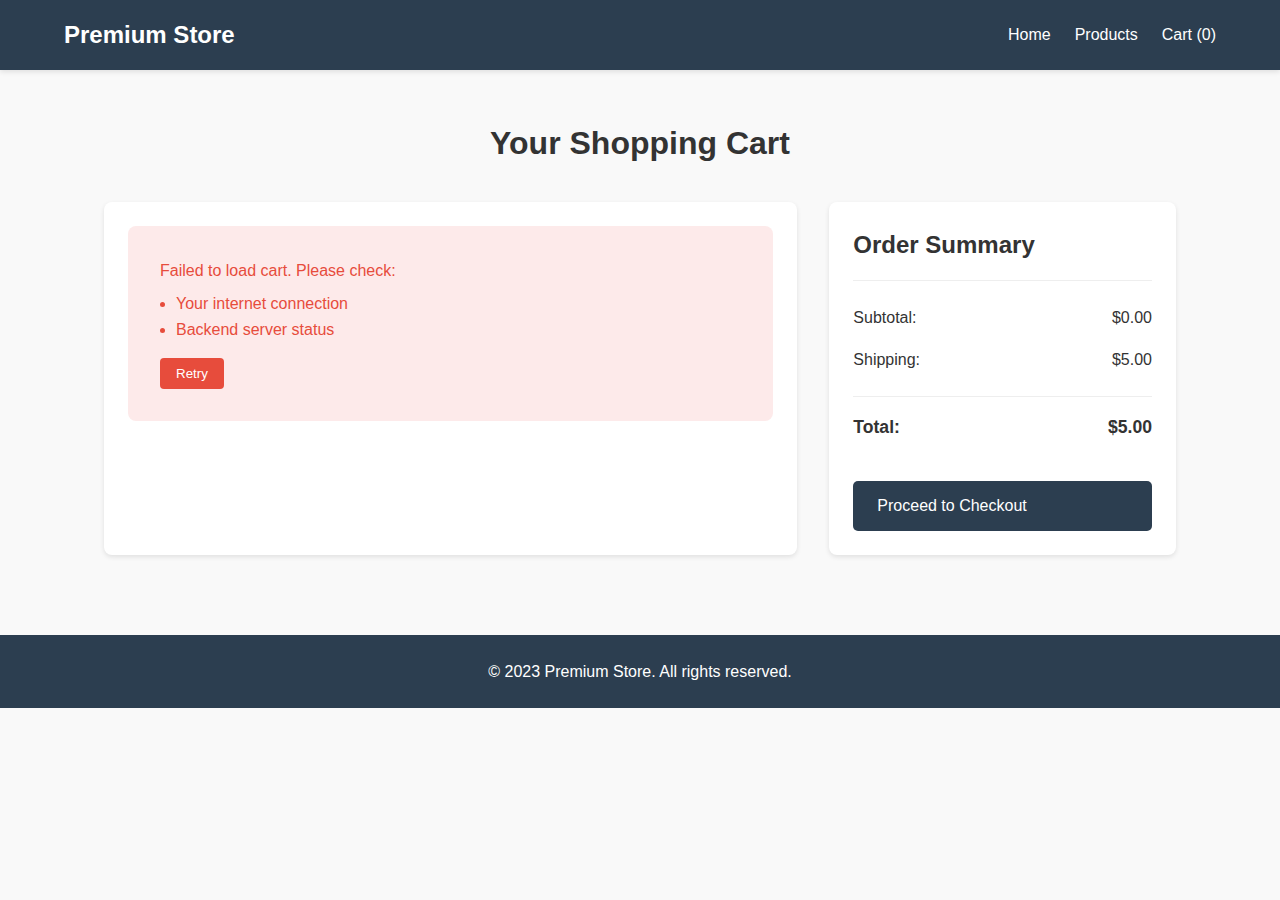
<file: ecommerce_frontend/cart.html>
<!DOCTYPE html>
<html lang="en">
  <head>
    <meta charset="UTF-8" />
    <meta name="viewport" content="width=device-width, initial-scale=1.0" />
    <title>Your Cart | Premium Store</title>
    <link rel="stylesheet" href="css/styles.css" />
  </head>
  <body>
    <header>
      <div class="logo">Premium Store</div>
      <nav>
        <ul>
          <li><a href="index.html">Home</a></li>
          <li><a href="products.html">Products</a></li>
          <li>
            <a href="cart.html">Cart (<span id="cart-count">0</span>)</a>
          </li>
        </ul>
      </nav>
    </header>

    <main>
      <section class="cart-section">
        <h1>Your Shopping Cart</h1>

        <div class="cart-container">
          <div class="cart-items" id="cart-items">
            <!-- Cart items will be loaded via JavaScript -->
            <div class="empty-cart">Your cart is empty</div>
          </div>

          <div class="cart-summary">
            <h2>Order Summary</h2>
            <div class="summary-details">
              <p>Subtotal: <span id="subtotal">$0.00</span></p>
              <p>Shipping: <span id="shipping">$5.00</span></p>
              <p class="total">Total: <span id="total">$5.00</span></p>
            </div>
            <a href="checkout.html" class="btn checkout-btn"
              >Proceed to Checkout</a
            >
          </div>
        </div>
      </section>
    </main>

    <footer>
      <p>&copy; 2023 Premium Store. All rights reserved.</p>
    </footer>

    <script src="js/cart.js"></script>
  </body>
</html>
</file>
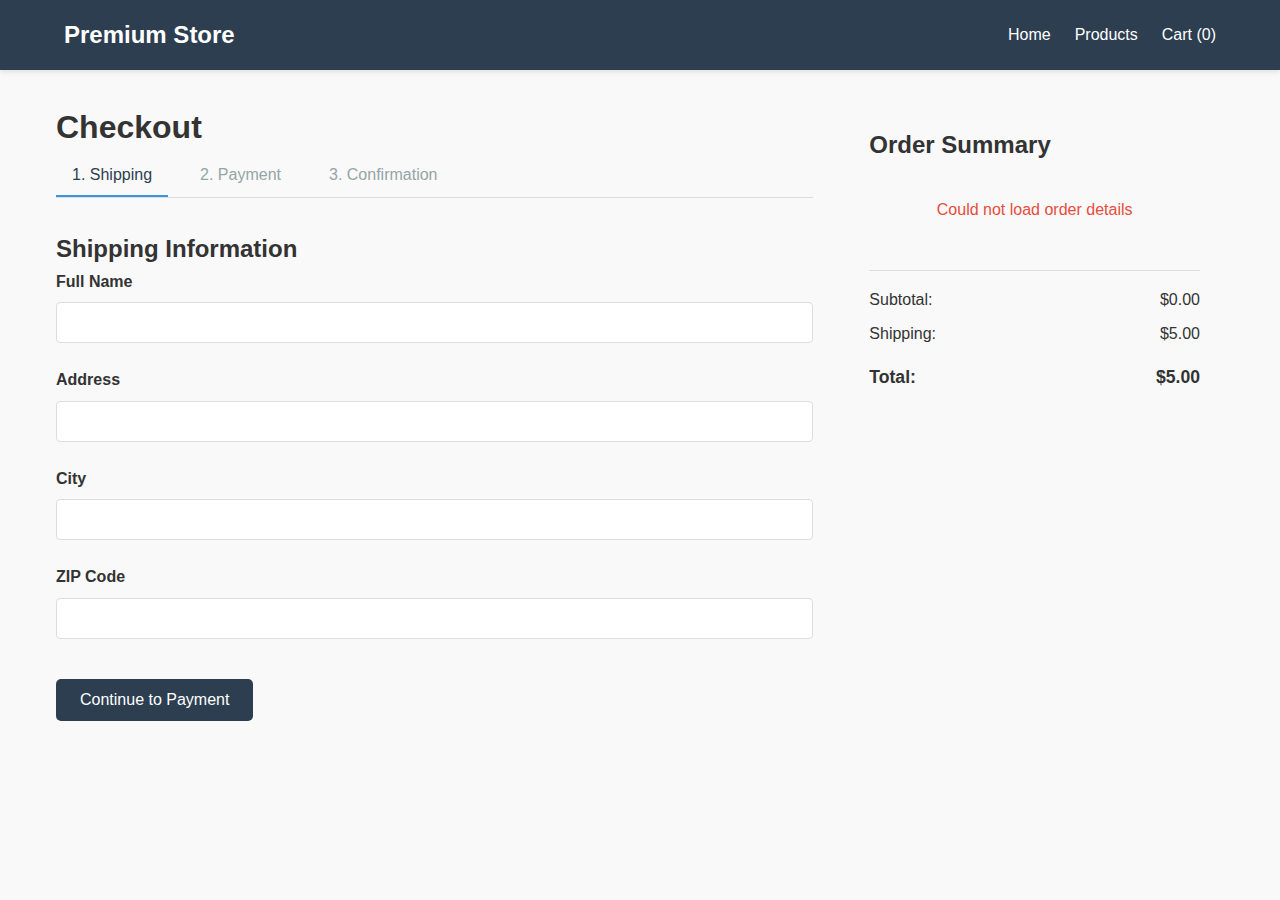
<file: ecommerce_frontend/checkout.html>
<!DOCTYPE html>
<html lang="en">
  <head>
    <meta charset="UTF-8" />
    <meta name="viewport" content="width=device-width, initial-scale=1.0" />
    <title>Checkout | Premium Store</title>
    <link rel="stylesheet" href="css/styles.css" />
    <style>
      /* Checkout-specific styles */
      .checkout-container {
        display: grid;
        grid-template-columns: 2fr 1fr;
        gap: 2rem;
        max-width: 1200px;
        margin: 2rem auto;
        padding: 0 1rem;
      }

      .checkout-steps {
        display: flex;
        margin-bottom: 2rem;
        border-bottom: 1px solid #ddd;
      }

      .step {
        padding: 0.5rem 1rem;
        margin-right: 1rem;
        color: #95a5a6;
      }

      .step.active {
        color: #2c3e50;
        border-bottom: 2px solid #3498db;
      }

      .form-group {
        margin-bottom: 1.5rem;
      }

      .form-group label {
        display: block;
        margin-bottom: 0.5rem;
        font-weight: bold;
      }
    </style>
  </head>
  <body>
    <header>
      <div class="logo">Premium Store</div>
      <nav>
        <ul>
          <li><a href="index.html">Home</a></li>
          <li><a href="products.html">Products</a></li>
          <li>
            <a href="cart.html">Cart (<span id="cart-count">0</span>)</a>
          </li>
        </ul>
      </nav>
    </header>

    <main class="checkout-container">
      <section class="checkout-form">
        <h1>Checkout</h1>

        <!-- Progress Steps -->
        <div class="checkout-steps">
          <div class="step active" data-step="shipping">1. Shipping</div>
          <div class="step" data-step="payment">2. Payment</div>
          <div class="step" data-step="confirm">3. Confirmation</div>
        </div>

        <!-- Shipping Form -->
        <form id="shipping-form" class="checkout-step" data-step="shipping">
          <h2>Shipping Information</h2>
          <div class="form-group">
            <label for="full-name">Full Name</label>
            <input type="text" id="full-name" required />
          </div>
          <div class="form-group">
            <label for="address">Address</label>
            <input type="text" id="address" required />
          </div>
          <div class="form-group">
            <label for="city">City</label>
            <input type="text" id="city" required />
          </div>
          <div class="form-group">
            <label for="zip">ZIP Code</label>
            <input type="text" id="zip" required />
          </div>
          <button type="button" class="btn btn-next">
            Continue to Payment
          </button>
        </form>

        <!-- Payment Form -->
        <form
          id="payment-form"
          class="checkout-step"
          data-step="payment"
          style="display: none"
        >
          <h2>Payment Method</h2>

          <div class="payment-methods">
            <div class="payment-option">
              <input
                type="radio"
                id="credit-card"
                name="payment"
                value="card"
                checked
              />
              <label for="credit-card">Credit/Debit Card</label>
            </div>
            <div class="payment-option">
              <input type="radio" id="paypal" name="payment" value="paypal" />
              <label for="paypal">PayPal</label>
            </div>
          </div>

          <div id="card-details">
            <div class="form-group">
              <label for="card-name">Name on Card</label>
              <input type="text" id="card-name" required />
            </div>
            <div class="form-group">
              <label for="card-number">Card Number</label>
              <input
                type="text"
                id="card-number"
                placeholder="1234 5678 9012 3456"
                required
              />
            </div>
            <div class="form-row">
              <div class="form-group">
                <label for="expiry">Expiry Date</label>
                <input type="text" id="expiry" placeholder="MM/YY" required />
              </div>
              <div class="form-group">
                <label for="cvv">CVV</label>
                <input type="text" id="cvv" placeholder="123" required />
              </div>
            </div>
          </div>

          <div id="paypal-button" style="display: none">
            <!-- PayPal button will be loaded here -->
            <p>You'll complete payment through PayPal</p>
          </div>

          <div class="form-buttons">
            <button type="button" class="btn btn-back">Back to Shipping</button>
            <button type="submit" class="btn btn-confirm">Place Order</button>
          </div>
        </form>
      </section>

      <aside class="order-summary">
        <h2>Order Summary</h2>
        <div id="order-items">
          <!-- Cart items will load here -->
        </div>
        <div class="summary-totals">
          <p>Subtotal: <span id="checkout-subtotal">$0.00</span></p>
          <p>Shipping: <span id="checkout-shipping">$5.00</span></p>
          <p class="total">Total: <span id="checkout-total">$5.00</span></p>
        </div>
      </aside>
    </main>

    <script src="js/checkout.js"></script>
  </body>
</html>
</file>
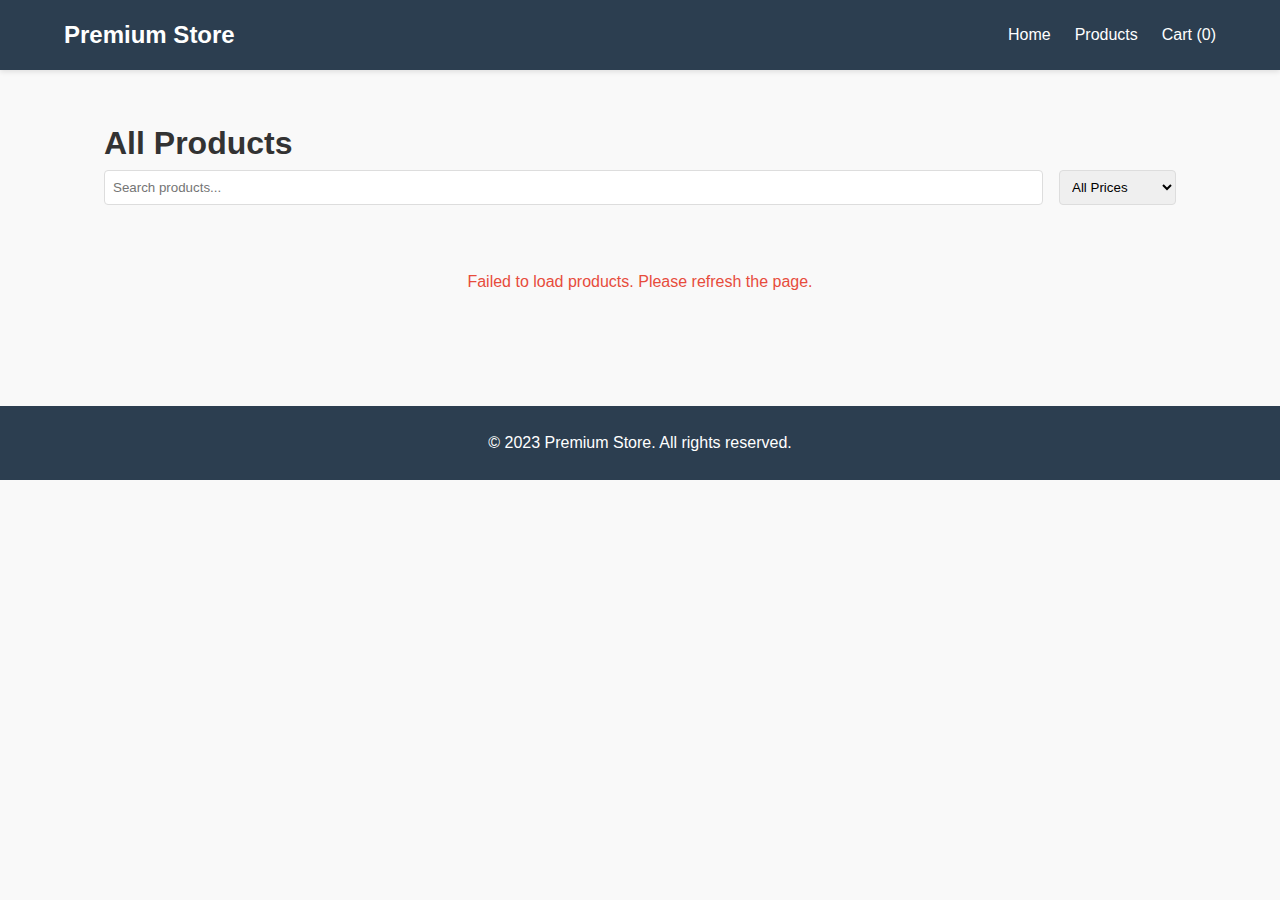
<file: ecommerce_frontend/product_detail.html>
<!DOCTYPE html>
<html lang="en">
  <head>
    <meta charset="UTF-8" />
    <meta name="viewport" content="width=device-width, initial-scale=1.0" />
    <title>Product Details | Premium Store</title>
    <link rel="stylesheet" href="css/styles.css" />
  </head>
  <body>
    <header>
      <div class="logo">Premium Store</div>
      <nav>
        <ul>
          <li><a href="index.html">Home</a></li>
          <li><a href="products.html">Products</a></li>
          <li>
            <a href="cart.html">Cart (<span id="cart-count">0</span>)</a>
          </li>
        </ul>
      </nav>
    </header>

    <main>
      <section class="product-detail">
        <div id="product-detail-container">
          <!-- Product will be loaded via JavaScript -->
          <div class="loading">Loading product details...</div>
        </div>
      </section>
    </main>

    <footer>
      <p>&copy; 2023 Premium Store. All rights reserved.</p>
    </footer>

    <script src="js/product_detail.js"></script>
  </body>
</html>
</file>
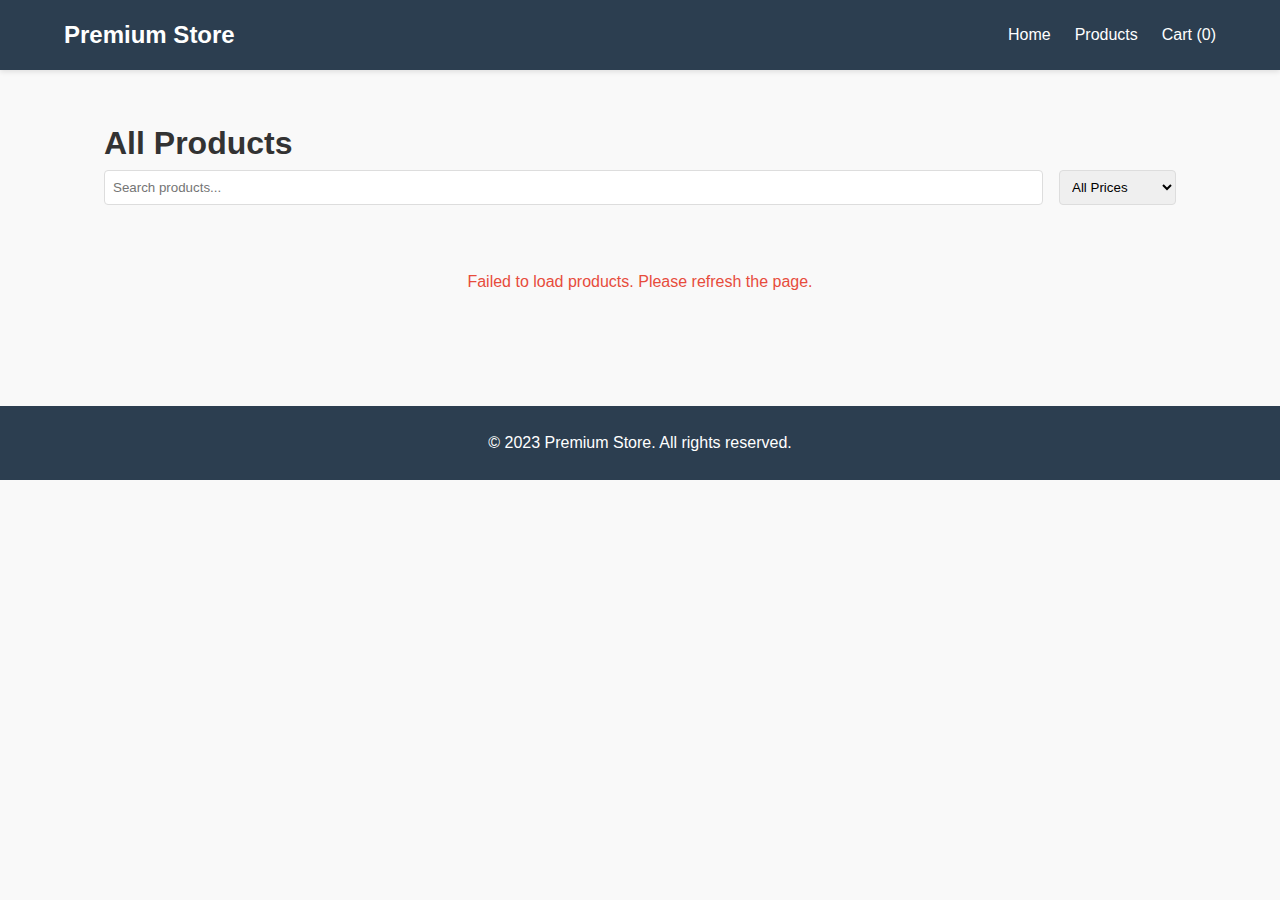
<file: ecommerce_frontend/products.html>
<!DOCTYPE html>
<html lang="en">
  <head>
    <meta charset="UTF-8" />
    <meta name="viewport" content="width=device-width, initial-scale=1.0" />
    <title>All Products | Premium Store</title>
    <link rel="stylesheet" href="css/styles.css" />
  </head>
  <body>
    <header>
      <div class="logo">Premium Store</div>
      <nav>
        <ul>
          <li><a href="index.html">Home</a></li>
          <li><a href="products.html">Products</a></li>
          <li>
            <a href="cart.html">Cart (<span id="cart-count">0</span>)</a>
          </li>
        </ul>
      </nav>
    </header>

    <main>
      <section class="all-products">
        <h1>All Products</h1>
        <div class="search-filter">
          <input
            type="text"
            id="search-input"
            placeholder="Search products..."
          />
          <select id="price-filter">
            <option value="">All Prices</option>
            <option value="0-500">Under $500</option>
            <option value="500-1000">$500 - $1000</option>
            <option value="1000-">Above $1000</option>
          </select>
        </div>
        <div class="products-container" id="all-products">
          <!-- Products loaded via JavaScript -->
        </div>
      </section>
    </main>

    <footer>
      <p>&copy; 2023 Premium Store. All rights reserved.</p>
    </footer>

    <script src="js/products.js"></script>
  </body>
</html>
</file>
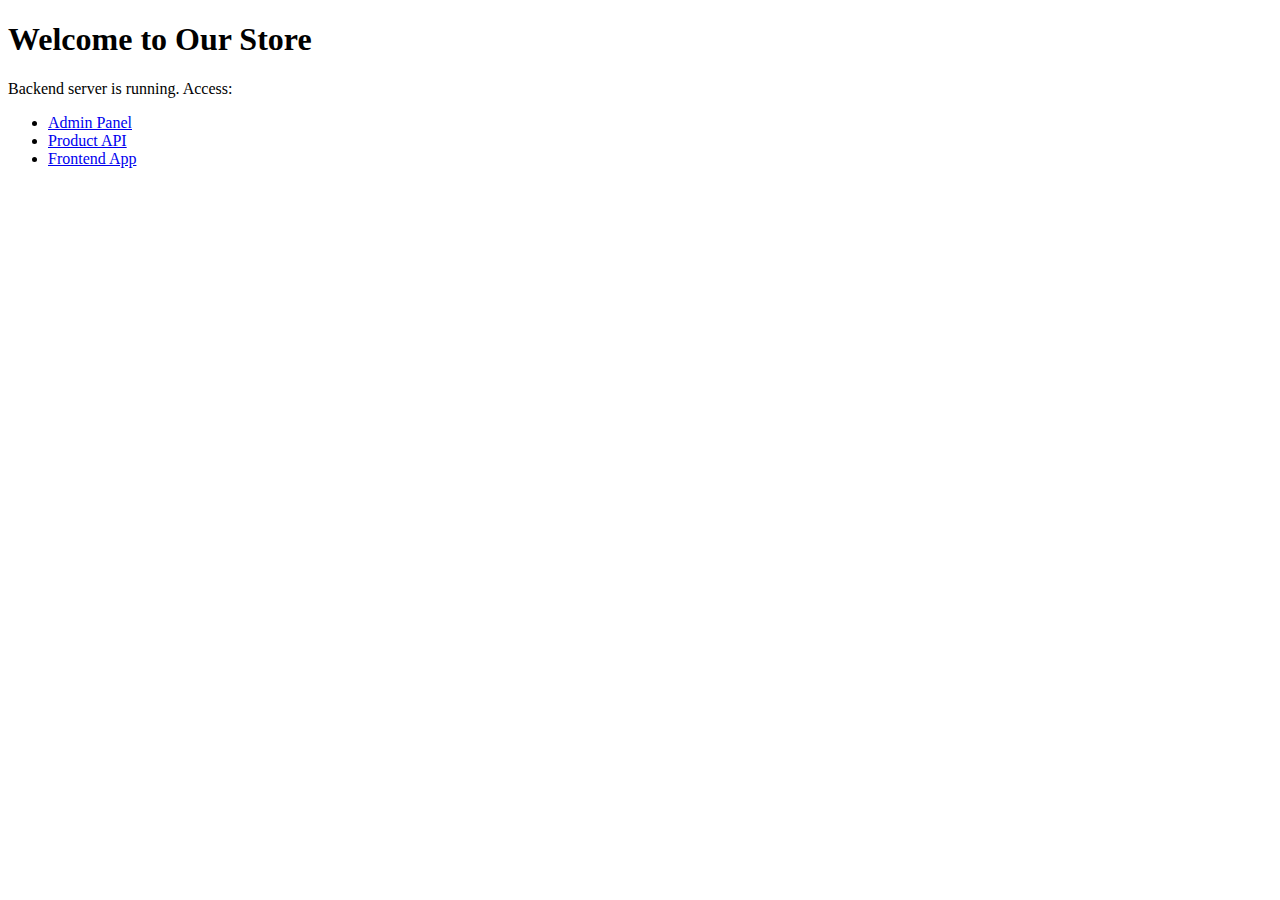
<file: ecommerce_backend/products/templates/home.html>
<!DOCTYPE html>
<html>
  <head>
    <title>E-Commerce Store</title>
  </head>
  <body>
    <h1>Welcome to Our Store</h1>
    <p>Backend server is running. Access:</p>
    <ul>
      <li><a href="/admin/">Admin Panel</a></li>
      <li><a href="/api/products/">Product API</a></li>
      <li><a href="/static/frontend/">Frontend App</a></li>
    </ul>
  </body>
</html>
</file>
<file: ecommerce_frontend/css/styles.css>
/* Reset and base styles */
* {
  margin: 0;
  padding: 0;
  box-sizing: border-box;
  font-family: "Segoe UI", Tahoma, Geneva, Verdana, sans-serif;
}

body {
  line-height: 1.6;
  color: #333;
  background-color: #f9f9f9;
}

header {
  background-color: #2c3e50;
  color: white;
  padding: 1rem 5%;
  display: flex;
  justify-content: space-between;
  align-items: center;
  box-shadow: 0 2px 5px rgba(0, 0, 0, 0.1);
}

.logo {
  font-size: 1.5rem;
  font-weight: bold;
}

nav ul {
  display: flex;
  list-style: none;
}

nav ul li {
  margin-left: 1.5rem;
}

nav ul li a {
  color: white;
  text-decoration: none;
  transition: color 0.3s;
}

nav ul li a:hover {
  color: #3498db;
}

.hero {
  background: linear-gradient(rgba(0, 0, 0, 0.7), rgba(0, 0, 0, 0.7)),
    url("../images/hero-bg.jpg");
  background-size: cover;
  background-position: center;
  color: white;
  text-align: center;
  padding: 5rem 1rem;
}

.hero h1 {
  font-size: 2.5rem;
  margin-bottom: 1rem;
}

.btn {
  display: inline-block;
  background: #3498db;
  color: white;
  padding: 0.5rem 1.5rem;
  border: none;
  border-radius: 5px;
  text-decoration: none;
  margin-top: 1rem;
  transition: background 0.3s;
}

.btn:hover {
  background: #2980b9;
}

.featured-products {
  padding: 3rem 5%;
}

.featured-products h2 {
  text-align: center;
  margin-bottom: 2rem;
  font-size: 2rem;
}

.products-container {
  display: grid;
  grid-template-columns: repeat(auto-fill, minmax(250px, 1fr));
  gap: 2rem;
}

.product-card {
  background: white;
  border-radius: 8px;
  overflow: hidden;
  box-shadow: 0 2px 5px rgba(0, 0, 0, 0.1);
  transition: transform 0.3s;
}

.product-card:hover {
  transform: translateY(-5px);
}

.product-image {
  width: 100%;
  height: 200px;
  background: #f5f5f5;
  display: flex;
  justify-content: center;
  align-items: center;
  overflow: hidden;
}

.product-image img {
  width: 100%;
  height: 100%;
  object-fit: contain;
  padding: 10px;
}
.product-info {
  padding: 1rem;
}

.product-info h3 {
  margin-bottom: 0.5rem;
}

.product-info p {
  color: #666;
  margin-bottom: 1rem;
}

.product-price {
  font-weight: bold;
  color: #2c3e50;
  font-size: 1.2rem;
  margin-bottom: 1rem;
  display: block;
}

.add-to-cart {
  width: 100%;
  padding: 0.5rem;
  background: #2c3e50;
  color: white;
  border: none;
  border-radius: 5px;
  cursor: pointer;
  transition: background 0.3s;
}

.add-to-cart:hover {
  background: #3498db;
}

footer {
  text-align: center;
  padding: 1.5rem;
  background: #2c3e50;
  color: white;
  margin-top: 2rem;
}
.error {
  color: #e74c3c;
  text-align: center;
  padding: 2rem;
  grid-column: 1 / -1;
}

/* Products Page Specific */
.all-products {
  padding: 3rem 5%;
  max-width: 1200px;
  margin: 0 auto;
}

.search-filter {
  display: flex;
  gap: 1rem;
  margin-bottom: 2rem;
}

#search-input {
  flex: 1;
  padding: 0.5rem;
  border: 1px solid #ddd;
  border-radius: 4px;
}

#price-filter {
  padding: 0.5rem;
  border: 1px solid #ddd;
  border-radius: 4px;
}

.product-actions {
  display: flex;
  gap: 0.5rem;
  margin-top: 1rem;
}

.btn-details {
  display: inline-block;
  padding: 0.5rem 1rem;
  background: #95a5a6;
  color: white;
  text-decoration: none;
  border-radius: 4px;
  transition: background 0.3s;
}

.btn-details:hover {
  background: #7f8c8d;
}

/* Product Detail Page */
.product-detail {
  padding: 3rem 5%;
  max-width: 1200px;
  margin: 0 auto;
}

#product-detail-container {
  display: grid;
  grid-template-columns: 1fr 1fr;
  gap: 3rem;
}

.product-image-container img {
  width: 100%;
  max-height: 500px;
  object-fit: contain;
  border-radius: 8px;
  background: #f5f5f5;
  padding: 1rem;
}

.product-info-container h1 {
  font-size: 2rem;
  margin-bottom: 1rem;
}

.product-price {
  font-size: 1.8rem;
  color: #2c3e50;
  font-weight: bold;
  margin-bottom: 1.5rem;
}

.product-description {
  line-height: 1.7;
  margin-bottom: 2rem;
}

.product-stock {
  font-weight: 500;
  margin-bottom: 2rem;
}

.product-stock:before {
  content: "• ";
  color: #27ae60;
}

.add-to-cart-btn {
  padding: 1rem 2rem;
  background: #2c3e50;
  color: white;
  border: none;
  border-radius: 5px;
  font-size: 1rem;
  cursor: pointer;
  transition: background 0.3s;
  margin-right: 1rem;
}

.add-to-cart-btn:hover {
  background: #3498db;
}

.btn-back {
  display: inline-block;
  padding: 1rem 2rem;
  background: #95a5a6;
  color: white;
  text-decoration: none;
  border-radius: 5px;
  transition: background 0.3s;
}

.btn-back:hover {
  background: #7f8c8d;
}

.loading {
  text-align: center;
  padding: 3rem;
  grid-column: 1 / -1;
}

.error {
  text-align: center;
  padding: 3rem;
  grid-column: 1 / -1;
}

.error .btn {
  margin-top: 1rem;
}

/* Cart Page Styles */
.cart-section {
  padding: 3rem 5%;
  max-width: 1200px;
  margin: 0 auto;
}

.cart-section h1 {
  margin-bottom: 2rem;
  text-align: center;
}

.cart-container {
  display: grid;
  grid-template-columns: 2fr 1fr;
  gap: 2rem;
}

.cart-items {
  background: white;
  border-radius: 8px;
  padding: 1.5rem;
  box-shadow: 0 2px 5px rgba(0, 0, 0, 0.1);
}

.empty-cart {
  text-align: center;
  padding: 2rem;
  color: #666;
}

.cart-item {
  display: grid;
  grid-template-columns: 100px 2fr 1fr;
  gap: 1.5rem;
  padding: 1rem 0;
  border-bottom: 1px solid #eee;
}

.cart-item:last-child {
  border-bottom: none;
}

.cart-item-image img {
  width: 100%;
  height: auto;
  border-radius: 5px;
}

.cart-item-details h3 {
  margin-bottom: 0.5rem;
}

.quantity-controls {
  display: flex;
  align-items: center;
  margin-top: 1rem;
}

.quantity-btn {
  background: #f1f1f1;
  border: none;
  width: 30px;
  height: 30px;
  border-radius: 50%;
  display: flex;
  align-items: center;
  justify-content: center;
  cursor: pointer;
  font-size: 1rem;
  transition: background 0.3s;
}

.quantity-btn:hover {
  background: #ddd;
}

.quantity {
  margin: 0 1rem;
  min-width: 20px;
  text-align: center;
}

.cart-item-total {
  text-align: right;
}

.cart-item-total p {
  font-weight: bold;
  margin-bottom: 0.5rem;
}

.remove-item {
  background: none;
  border: none;
  color: #e74c3c;
  cursor: pointer;
  padding: 0.25rem 0.5rem;
  border-radius: 3px;
  transition: background 0.3s;
}

.remove-item:hover {
  background: #fdeaea;
}

.cart-summary {
  background: white;
  border-radius: 8px;
  padding: 1.5rem;
  box-shadow: 0 2px 5px rgba(0, 0, 0, 0.1);
  align-self: start;
}

.cart-summary h2 {
  margin-bottom: 1.5rem;
  padding-bottom: 1rem;
  border-bottom: 1px solid #eee;
}

.summary-details p {
  display: flex;
  justify-content: space-between;
  margin-bottom: 1rem;
}

.summary-details .total {
  font-weight: bold;
  font-size: 1.1rem;
  margin-top: 1.5rem;
  padding-top: 1rem;
  border-top: 1px solid #eee;
}

.checkout-btn {
  width: 100%;
  padding: 1rem;
  background: #2c3e50;
  color: white;
  border: none;
  border-radius: 5px;
  font-size: 1rem;
  cursor: pointer;
  transition: background 0.3s;
  margin-top: 1.5rem;
}

.checkout-btn:hover {
  background: #3498db;
}

.checkout-btn:disabled {
  background: #95a5a6;
  cursor: not-allowed;
}

.error-message {
  padding: 2rem;
  background: #fdeaea;
  border-radius: 8px;
  color: #e74c3c;
}

.error-message ul {
  margin: 0.5rem 0 1rem 1rem;
}

#retry-btn {
  padding: 0.5rem 1rem;
  background: #e74c3c;
  color: white;
  border: none;
  border-radius: 4px;
  cursor: pointer;
}

#retry-btn:hover {
  background: #c0392b;
}

.quantity-controls {
  display: flex;
  align-items: center;
  gap: 10px;
  margin-top: 10px;
}

.quantity-btn {
  width: 25px;
  height: 25px;
  border: 1px solid #ddd;
  background: #f5f5f5;
  cursor: pointer;
  border-radius: 3px;
}

.checkout-btn {
  /* Fix typo in text */
  content: "Proceed to Checkout";
}
/* Add to styles.css */
.loading-overlay {
  position: fixed;
  top: 0;
  left: 0;
  width: 100%;
  height: 100%;
  background: rgba(255, 255, 255, 0.8);
  z-index: 1000;
  display: flex;
  justify-content: center;
  align-items: center;
}
/* Loading States */
.loader {
  display: flex;
  justify-content: center;
  align-items: center;
}

.error {
  text-align: center;
  padding: 2rem;
  color: #e74c3c;
}

.error button {
  margin-top: 1rem;
  padding: 0.5rem 1rem;
  background: #e74c3c;
  color: white;
  border: none;
  border-radius: 4px;
  cursor: pointer;
}

.empty {
  text-align: center;
  padding: 2rem;
  color: #7f8c8d;
  grid-column: 1 / -1;
}

/* Checkout Page */
.checkout-container {
  display: grid;
  grid-template-columns: 2fr 1fr;
  gap: 2rem;
  max-width: 1200px;
  margin: 2rem auto;
  padding: 0 1rem;
}

.checkout-steps {
  display: flex;
  margin-bottom: 2rem;
  border-bottom: 1px solid #ddd;
}

.step {
  padding: 0.5rem 1rem;
  margin-right: 1rem;
  color: #95a5a6;
}

.step.active {
  color: #2c3e50;
  border-bottom: 2px solid #3498db;
}

.form-group {
  margin-bottom: 1.5rem;
}

.form-group label {
  display: block;
  margin-bottom: 0.5rem;
}

.form-group input,
.form-group select {
  width: 100%;
  padding: 0.75rem;
  border: 1px solid #ddd;
  border-radius: 4px;
}

/* Order Summary Styles */
.order-summary {
  background: #f9f9f9;
  padding: 1.5rem;
  border-radius: 8px;
  align-self: start;
}

.order-item {
  display: flex;
  justify-content: space-between;
  padding: 0.5rem 0;
  border-bottom: 1px solid #eee;
}

.order-item:last-child {
  border-bottom: none;
}

.summary-totals {
  margin-top: 1rem;
  padding-top: 1rem;
  border-top: 1px solid #ddd;
}

.summary-totals p {
  display: flex;
  justify-content: space-between;
  margin-bottom: 0.5rem;
}

.summary-totals .total {
  font-weight: bold;
  font-size: 1.1rem;
  margin-top: 1rem;
}

/* Form Buttons */
.form-buttons {
  display: flex;
  gap: 1rem;
  margin-top: 2rem;
}

.btn {
  padding: 0.75rem 1.5rem;
  background: #2c3e50;
  color: white;
  border: none;
  border-radius: 5px;
  cursor: pointer;
  font-size: 1rem;
  transition: background 0.3s;
}

.btn:hover {
  background: #3498db;
}

.btn-back {
  background: #95a5a6;
}

.btn-back:hover {
  background: #7f8c8d;
}

/* Responsive */
@media (max-width: 768px) {
  .checkout-container {
    grid-template-columns: 1fr;
  }

  .form-buttons {
    flex-direction: column;
  }

  .btn {
    width: 100%;
  }
}
/* Payment Section */
.payment-methods {
  margin-bottom: 2rem;
}

.payment-option {
  margin-bottom: 1rem;
}

.payment-option input {
  margin-right: 0.5rem;
}

.form-row {
  display: flex;
  gap: 1rem;
}

.form-row .form-group {
  flex: 1;
}

#paypal-button {
  padding: 1rem;
  background: #f9f9f9;
  border-radius: 4px;
  margin-bottom: 1rem;
  text-align: center;
}
</file>
